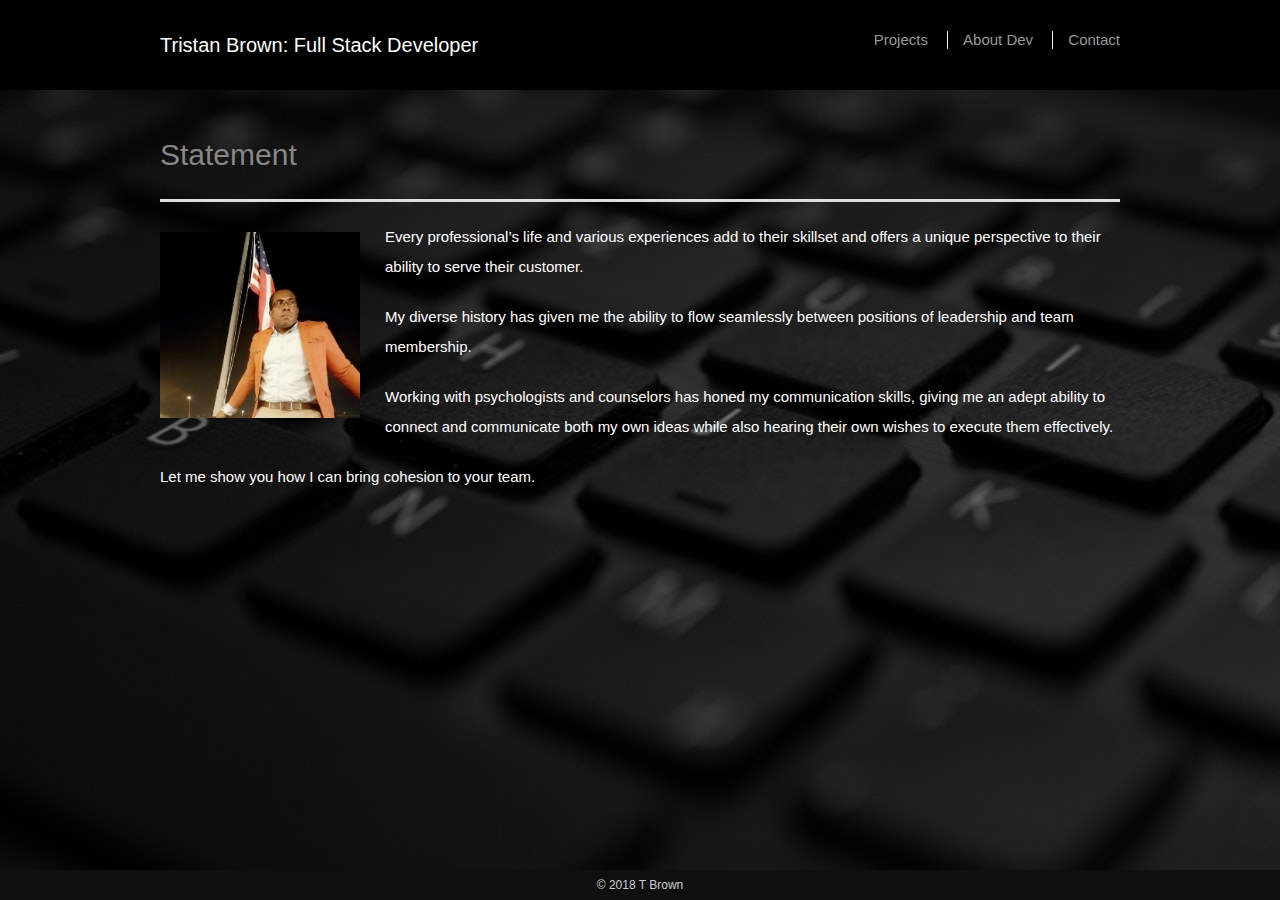
<file: MyPortfolio/index.html>
<!DOCTYPE html>
<html lang="en">

<head>
	<meta charset="utf-8">
    <title> Home - T Brown </title>

    <link rel="stylesheet" type="text/css" href="css/reset.css">
    <link rel="stylesheet" type="text/css" href="css/style.css">
    <link rel="shortcut icon" type="image/png" href="img/devfavicon.png" width="16" height="16">
</head>

<body>
	<header id="masthead">
	<div class="container">
			<a href="index.html" id="logo">Tristan Brown: Full Stack Developer</a>
		<nav>
				<a href="portfolio.html">Projects</a>
				<a href="index.html">About Dev</a>
				<a href="contact.html">Contact</a>
	    </nav>
	</div>
    </header>


	<div id="main-container" class="container">
	    <section class="main-container">

			<h1>Statement</h1>

			<img src="img/devphoto1.jpg" class="auth-image" alt="Site Developer" width="164" height="164">

			<p> Every professional’s life and various experiences add to their skillset and offers a unique perspective to their ability to serve their customer.</p>
		    <p> My diverse history has given me the ability to flow seamlessly between positions of leadership and team membership. </p>
			<p> Working with psychologists and counselors has honed my communication skills, giving me an adept ability to connect and communicate both my own ideas while also hearing their own wishes to execute them effectively. </p>
			<p> Let me show you how I can bring cohesion to your team.</p>

	    </section>
	</div>
	
        <footer>
        	<div class="container">
        		&copy; 2018 T Brown
        	</div>
        </footer>

</body>

</html>
</file>
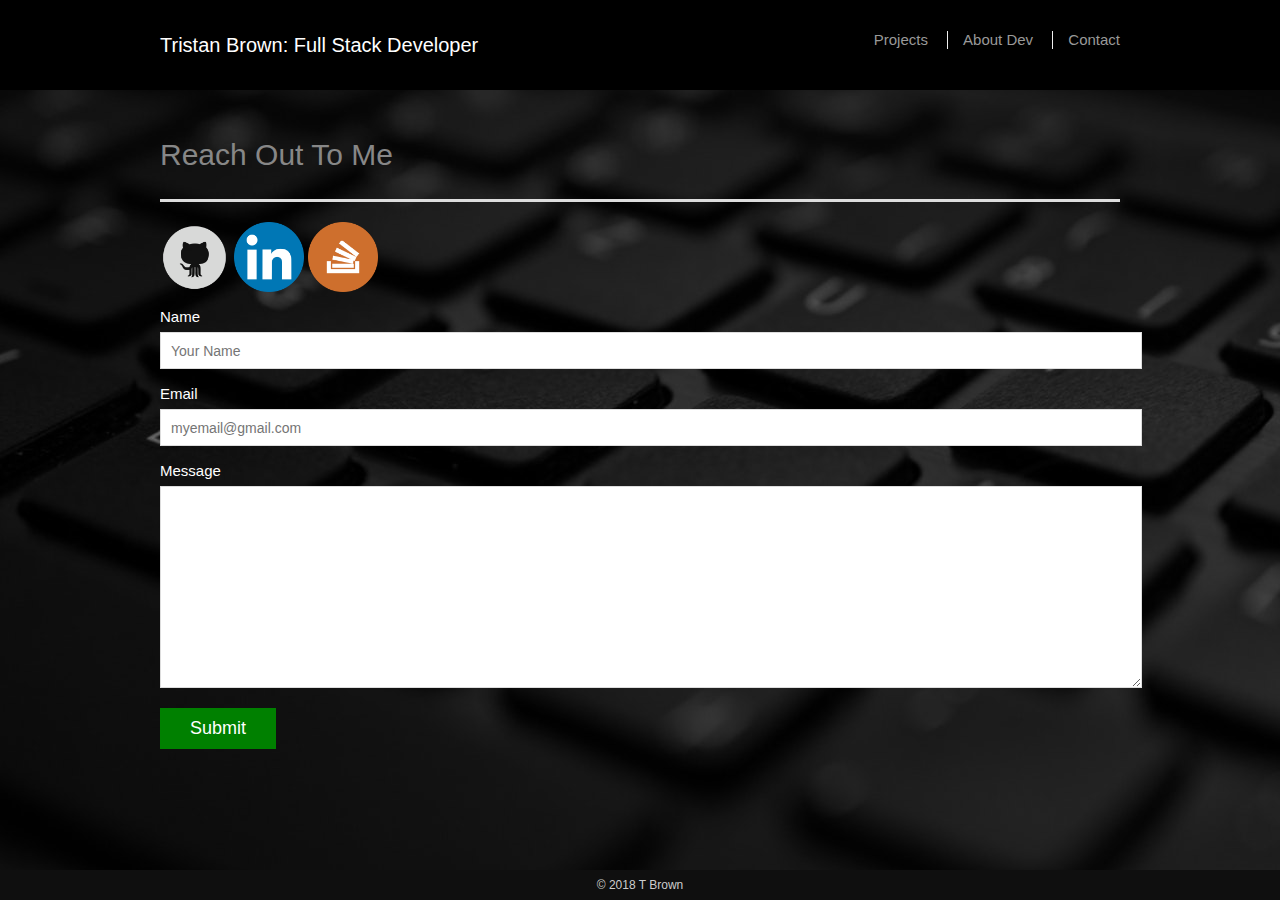
<file: MyPortfolio/contact.html>
<!DOCTYPE html>
<html>

<head>
    <title> Hire Me - T Brown </title>

    <link rel="stylesheet" type="text/css" href="css/reset.css">
    <link rel="stylesheet" type="text/css" href="css/style.css">
	<link rel="shortcut icon" type="image/png" href="img/devfavicon.png" width="16" height="16">
	
</head>

<!-- Break point -->

<body>
	<header id="masthead">
	<div class="container">
			<a href="index.html" id="logo">Tristan Brown: Full Stack Developer</a>
		<nav>
				<a href="portfolio.html">Projects</a>
				<a href="index.html">About Dev</a>
				<a href="contact.html">Contact</a>
	    </nav>
	</div>
	</header>
	
<!-- Break point -->

	<div id="main-container" class="container">
	    <section class="main-container">

			<h1>Reach Out To Me</h1>

			<div>
				<section class="container">
					<div id="connect">

						<a href="https://github.com/tbrown5"><img src="img/GHicon.png" class="social" alt="Github Logo" width="70" height="70"></a>
						<a href="https://www.linkedin.com/in/tristan-b-b3162a61/"><img src="img/LIicon.png" class="social" alt="LinkedIn Logo" width="70" height="70"></a>
						<a href="https://stackoverflow.com/users/9151638/tristan-brown?tab=profile"><img src="img/SOicon.png" class="social" alt="Stack Overflow Logo" width="70" height="70"></a>

						</div>
			
					</section>
				</div>

			<form id="contact-form">
				<ul>
					<li>
						<label for="name"> Name </label>
						<input type="text" name="name" id="name" placeholder="Your Name" required="required">
					</li>
					<li>
						<label for="email"> Email </label>
						<input type="text" name="email" id="email" placeholder="myemail@gmail.com" required="required">
					</li>
					<li>
						<label for="message"> Message </label>
						<textarea id="message" name="message" required="required"></textarea>
					</li>
                </ul>
                <input type="submit" name="submit">
			</form>
			<br><br><br>

	    </section>
	</div>
	
        <footer>
        	<div class="container">
        		&copy; 2018 T Brown
        	</div>
        </footer>

</body>

</html>
</file>
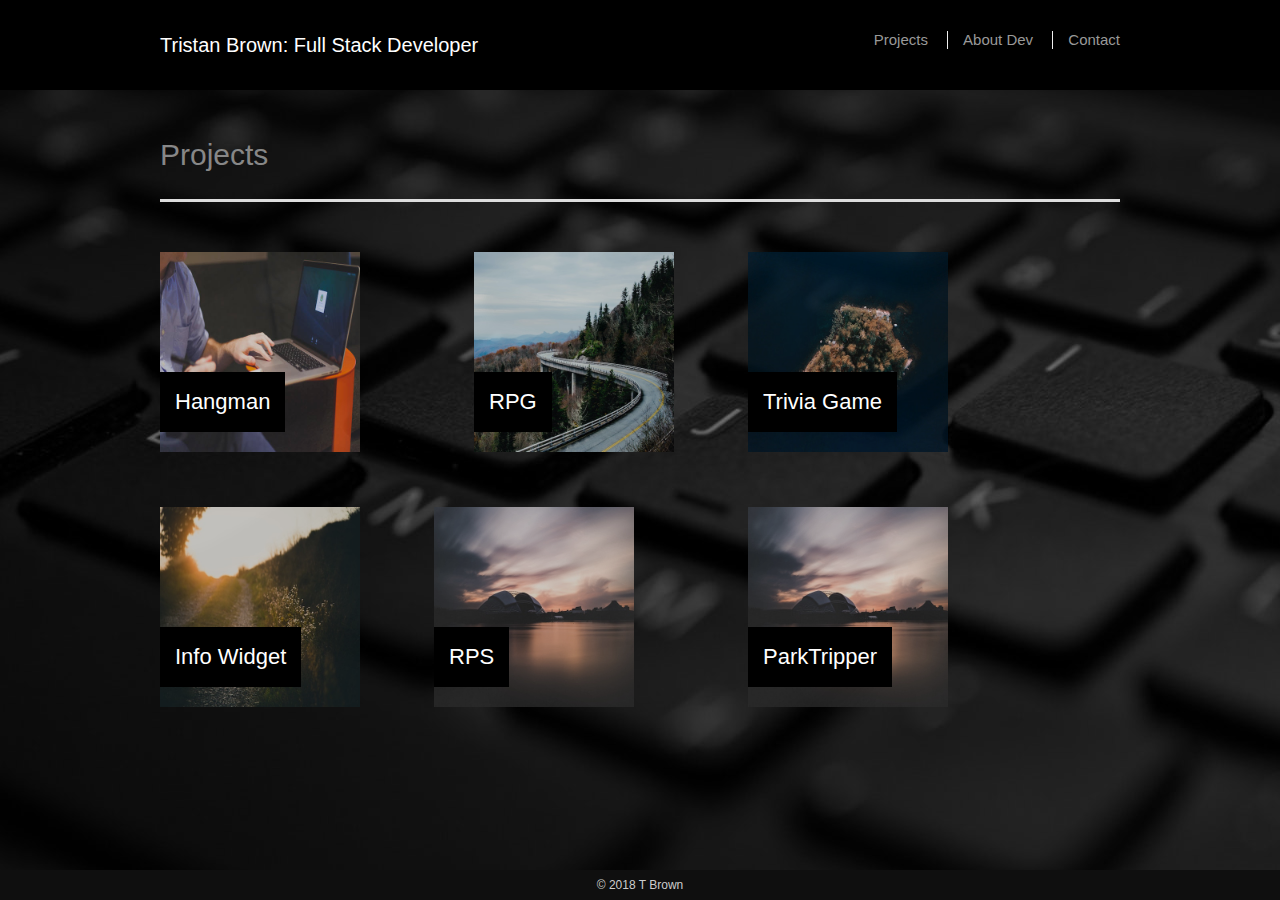
<file: MyPortfolio/portfolio.html>
<!DOCTYPE html>
<html>

<head>
    <title> Projects - T Brown </title>

    <link rel="stylesheet" type="text/css" href="css/reset.css">
    <link rel="stylesheet" type="text/css" href="css/style.css">
    <link rel="shortcut icon" type="image/png" href="img/devfavicon.png" width="16" height="16">
</head>

<body>
	<header id="masthead">
	<div class="container">
			<a href="index.html" id="logo">Tristan Brown: Full Stack Developer</a>
		<nav>
			<a href="portfolio.html">Projects</a>
	        <a href="index.html">About Dev</a>
	        <a href="contact.html">Contact</a>
	    </nav>
	</div>
    </header>


	<div id="main-container" class="container">
	    <section class="main-container">

			<h1>Projects</h1>

			<div class="work">
				<img src="img/pic1.png" class="auth-image" alt="scenery1">
				
				<h3>Hangman</h3>
			</div>

            <div class="work">
				<img src="img/pic2.png" class="auth-image" alt="scenery2">
				
				<h3>RPG</h3>
			</div>

			<div class="work">
				<img src="img/pic3.png" class="auth-image" alt="scenery3">
				
				<h3>Trivia Game</h3>
			</div>

			<div class="work">
				<img src="img/pic4.png" class="auth-image" alt="scenery4">
				
				<h3> Info Widget </h3>
			</div>

			<div class="work">
				<img src="img/pic5.png" class="auth-image" alt="scenery5">
				
				<h3>RPS </h3>
			</div>

			<div class="work">
					<img src="img/pic5.png" class="auth-image" alt="scenery5">
					
					<h3>ParkTripper</h3>
				</div>
	    </section>
    </div>
    
        <footer>
        	<div class="container">
        		&copy; 2018 T Brown
        	</div>
        </footer>

</body>

</html>
</file>
<file: MyPortfolio/css/style.css>
{
	box-sizing: border-box;
}

/* BODY */

body {
	background: url('../img/background1.jpeg');
	background-attachment:fixed;
	font-size: 15px;
	line-height: 30px;
	font-family: 'Open Sans Condensed', sans-serif;
	font-weight: 0;
	color: white;

}

.container {
    width: 100%;
    max-width: 960px;
    margin: 0 auto;
    clear: both;
}

h1, h2, h3, p {
	margin-bottom: 20px;
}

p:last-child {
	margin-bottom: 0;
}

h1, h2, h3 {
	font-family: 'Open Sans Condensed', sans-serif;
	font-weight: 500;
	color: #878787;
}

h1 {

	font-size: 30px;
	line-height: 49px;
	border-bottom: 3px solid #ddd;
	padding-bottom: 20px
}

h2, h3 {
	font-size: 22px;
}

/* -HEADER- */

#masthead {
	background: rgb(0, 0, 0);
	margin:0 0 30px;
	z-index: 99;
	color: #fff;
	overflow: auto;
	position: fixed;
	width: 100%;
}

#logo {
	width: 400px;
	height: 90px;
	background: black;
	float: left;
	font-family: 'Open Sans Condensed', sans-serif;
	text-align: left;
	line-height: 90px;
	color: #fff;
	font-weight: 100;
	font-size: 20px;
	text-decoration: none;
}

nav {
	float: right;
	margin-top: 25px;
}

nav a {
	color: #999;
	text-decoration: none;
	margin-left: 15px;
	display: inline-block;
	border-left: 1px solid #efefef;
	padding-left: 15px;
	line-height: 18px;

}

nav a:first-child {
	border-left: 0 none;
}

/* -MAIN- */
#main-container { 
	padding-top: 130px;
}

.main-section {
	background: white;
	padding: 30px;
	margin: 0 0 40px 0;
	width: 100%
	max-width: 650px;
	float: left;
	border: 1px solid #ddd;
}

.auth-image {
	width: 200px;
	height: auto;
	margin-top: 10px;
	float: left;
	margin-right: 25px;
}

/* -SIDEBAR- */
/* Sidebar content removed and placed in contact page */


/* -FOOTER- */
footer {
	background: rgb(15, 15, 15);
	position: fixed;
	bottom: 0;
	width: 100%;
	color: #fff;
	clear: both;
    color: #ccc;
    font-size: 12px;
    text-align: center;
}

/* -PROJECTS- */

.work {
	width: 274px;
	overflow: auto;
	position: relative;
	float: left;
	margin: 20px 0 25px;
    
}

.work:nth-child(even) {
	margin-right: 40px;
}

.work img {
	width: 100%
	border: 0 none;
	opacity: .8;
}

.work h3 {
	border-bottom: 0;
	background: #000000;
	color: #fff;
	text-align: center;
	position: absolute;
	bottom: 20px;
	padding: 15px;
	width: 100%
	line-height: 30px;
	margin-bottom: 0;
	font-weight: 300;
}

/* -CONTACT- */

#contact-form ul {
	margin-bottom: 20px;
}

#contact-form li {
	margin-bottom: 10px;
}

label,
input[type=text],
input[type=email],
textarea {
	display: block;
	width: 100%;
}

input[type=text],
input[type=email],
textarea{
	height: 35px;
	border: 1px solid #ddd;
	padding: 0 10px;
	font-size: 14px;
}

textarea {
	height: 200px;
}

input[type=submit] {
	background: green;
	border: 0 none;
	color: #fff;
	font-size: 18px;
	padding: 10px 30px;
	cursor: pointer;
}

@media only screen and (max-width: 980px) {
	.container {
		padding: 0 20px;
		max-width: 768px;
	}
	#main-container {
		padding-top: 130px;
	}
	.main-section {
		max-width: 420px;
	}
	.work{
		width: 100%;
	}
	.auth-image {
		width: 100%;
		margin-bottom: 20px;
	}

@media only screen and (max-width: 768px) {
	.main-section, .sidebar {
		max-width: 100%;
	}
	#main-container {
		overflow: auto;
	}
	.work {
		width: 47%;
		margin-bottom: 10px;
	}
	.work:nth-child(even) {
		margin-right:0;
	}
	.work:nth-child(odd) {
		float: right;
	}
	.auth-image {
		width: 50%;
	}

 /* this makes the nav bar responsive */
@media screen and (max-width:640px) {
	#masthead {
		position: static;
		margin-bottom: 20px;
	}
	header.container {
		padding: 0;
	}
	#logo {
		width: 100%;
	}
	nav {
		text-align: center;
		width: 100%;
		margin: 15px 0;
	}
	nav a {
		width: 30%;
		padding-left: 0;
		margin-left: 0;
	}
}

}
</file>
